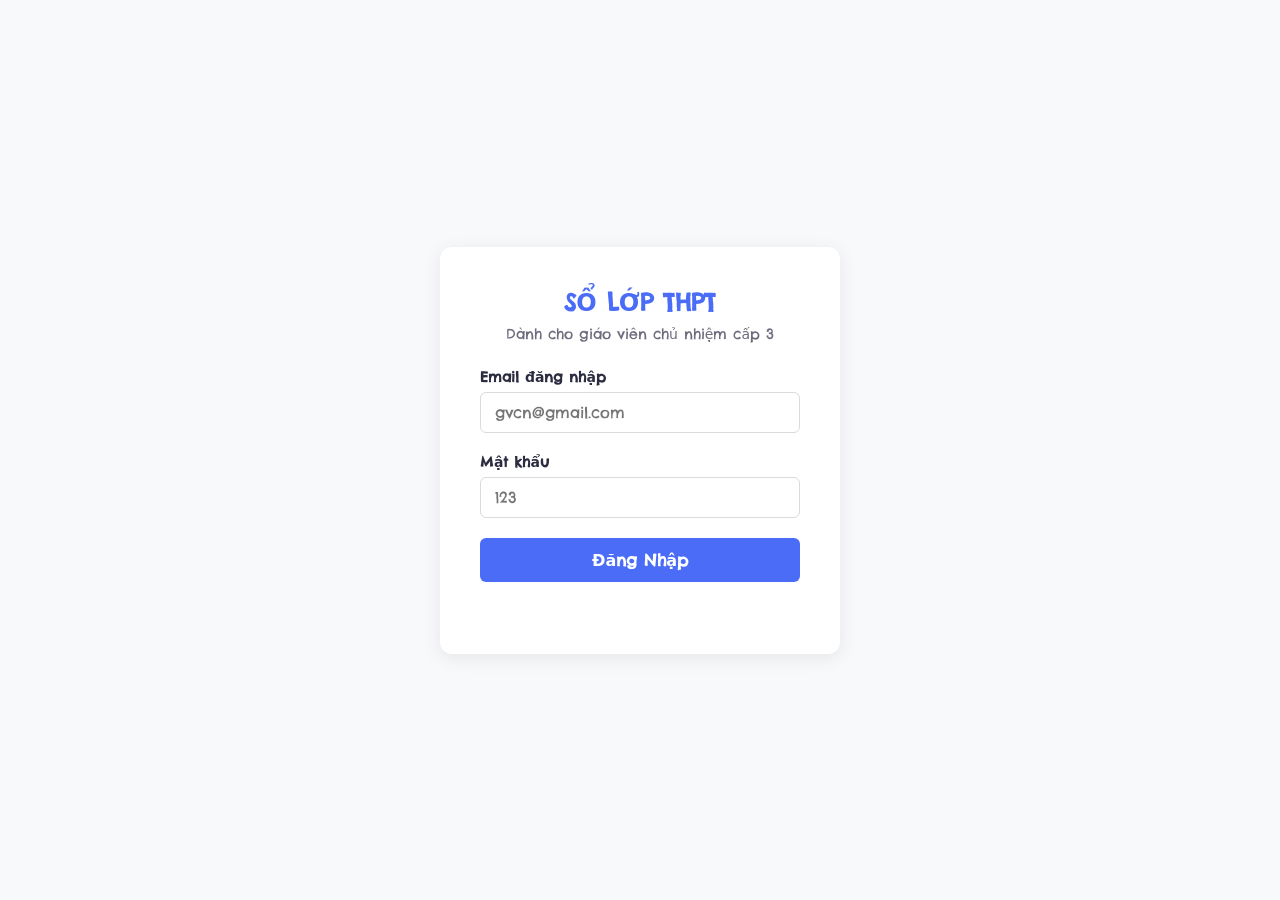
<file: student_grade_management/index.html>
<!DOCTYPE html>
<html lang="vi">
<head>
    <meta charset="UTF-8">
    <meta name="viewport" content="width=device-width, initial-scale=1.0">
    <title>Đăng Nhập - Sổ Lớp THPT</title>
    <link rel="preconnect" href="https://fonts.googleapis.com">
    <link rel="preconnect" href="https://fonts.gstatic.com" crossorigin>
    <link href="https://fonts.googleapis.com/css2?family=Be+Vietnam+Pro:wght@400;500;600;700&family=Chelsea+Market&display=swap" rel="stylesheet">
    <link rel="stylesheet" href="css/style.css">
    <link rel="stylesheet" href="css/auth.css">
</head>
<body>

    <div class="auth-wrapper">
        <div class="auth-card">
            <div class="auth-header">
                <h2>SỔ LỚP THPT</h2>
                <p>Dành cho giáo viên chủ nhiệm cấp 3</p>
            </div>

            <form id="loginForm">
                <div class="input-group">
                    <label for="email">Email đăng nhập</label>
                    <input type="email" id="email" required placeholder="gvcn@gmail.com">
                </div>

                <div class="input-group">
                    <label for="password">Mật khẩu</label>
                    <input type="password" id="password" required placeholder="123">
                </div>

                <button type="submit" class="btn-login">Đăng Nhập</button>
                <p id="authError" class="error-msg"></p>
            </form>
        </div>
    </div>

    <script type="module" src="js/main.js"></script>
</body>
</html>
</file>
<file: student_grade_management/css/style.css>
/* Thiết lập chung cho toàn bộ dự án */
:root {
    --primary: #4a6cf7;
    --primary-hover: #3b5ad9;
    --danger: #ea5455;
    --dark: #2b2c40;
    --gray-bg: #f8f9fa;
    --border-color: #dbdade;
}

* {
    box-sizing: border-box;
    margin: 0;
    padding: 0;
    
    /* ĐỔI DÒNG NÀY: Dùng font Chelsea Market mới lấy về */
    font-family: "Chelsea Market", system-ui;
}

body {
    background-color: var(--gray-bg);
    color: var(--dark);
}
</file>
<file: student_grade_management/css/auth.css>
.auth-wrapper {
    display: flex;
    justify-content: center;
    align-items: center;
    min-height: 100vh;
}

.auth-card {
    background: #ffffff;
    padding: 40px;
    width: 100%;
    max-width: 400px;
    border-radius: 12px;
    box-shadow: 0 4px 18px rgba(75, 70, 92, 0.1);
}

.auth-header {
    text-align: center;
    margin-bottom: 25px;
}

.auth-header h2 {
    color: var(--primary);
    font-size: 24px;
    margin-bottom: 8px;
}

.auth-header p {
    color: #6f6b7d;
    font-size: 14px;
}

.input-group {
    margin-bottom: 20px;
}

.input-group label {
    display: block;
    margin-bottom: 6px;
    font-size: 14px;
    font-weight: 600;
}

.input-group input {
    width: 100%;
    padding: 10px 14px;
    border: 1px solid var(--border-color);
    border-radius: 6px;
    outline: none;
    font-size: 15px;
    transition: border-color 0.2s;
}

.input-group input:focus {
    border-color: var(--primary);
}

.btn-login {
    width: 100%;
    padding: 12px;
    background-color: var(--primary);
    color: white;
    border: none;
    border-radius: 6px;
    font-size: 16px;
    font-weight: 600;
    cursor: pointer;
    transition: background-color 0.2s;
}

.btn-login:hover {
    background-color: var(--primary-hover);
}

.error-msg {
    color: var(--danger);
    font-size: 14px;
    margin-top: 12px;
    text-align: center;
    min-height: 20px;
}
</file>
<file: student_grade_management/css/dashboard.css>
.top-navbar {
    background-color: #ffffff;
    height: 65px;
    display: flex;
    justify-content: space-between;
    align-items: center;
    padding: 0 24px;
    box-shadow: 0 2px 4px rgba(0,0,0,0.05);
    position: sticky;
    top: 0;
    z-index: 100;
}

.logo h3 {
    color: var(--primary);
    font-weight: 700;
    letter-spacing: 1px;
}

.user-profile {
    display: flex;
    align-items: center;
    gap: 15px;
}

.btn-logout {
    background-color: var(--danger);
    color: white;
    border: none;
    padding: 8px 16px;
    border-radius: 6px;
    font-weight: 600;
    cursor: pointer;
}

.dashboard-container {
    display: flex;
    min-height: calc(100vh - 65px);
}

/* Sidebar bên trái */
.sidebar {
    width: 260px;
    background-color: #ffffff;
    border-right: 1px solid var(--border-color);
    padding: 20px 0;
}

.menu-list {
    list-style: none;
}

.class-badge {
    padding: 12px 24px;
    margin-bottom: 10px;
    font-size: 13px;
    font-weight: 600;
    color: var(--primary);
    border-bottom: 1px solid var(--border-color);
}

.info-text {
    font-size: 14px;
    color: #666;
    margin-bottom: 12px;
}

.menu-item a {
    display: block;
    padding: 12px 24px;
    color: #6f6b7d;
    text-decoration: none;
    font-weight: 500;
    transition: all 0.2s;
}

.menu-item:hover a, .menu-item.active a {
    background-color: rgba(74, 108, 247, 0.1);
    color: var(--primary);
    border-left: 4px solid var(--primary);
}

/* Khu vực nội dung bên phải */
.main-content {
    flex: 1;
    padding: 30px;
}

.content-header {
    margin-bottom: 25px;
}

.content-header h2 {
    font-size: 24px;
    margin-bottom: 5px;
}

.content-header p {
    color: #b4b2bc;
    font-size: 14px;
}

.card {
    background: #ffffff;
    padding: 24px;
    border-radius: 8px;
    box-shadow: 0 2px 6px rgba(0,0,0,0.02);
}

/* Chia không gian workspace thành 2 bên */
.workspace {
    display: flex;
    gap: 20px;
    align-items: flex-start;
}

.form-card {
    flex: 1;
    max-width: 350px;
}

.table-card {
    flex: 2;
    overflow-x: auto;
}

.form-card h3 {
    margin-bottom: 20px;
    font-size: 18px;
    color: var(--dark);
}

.form-group {
    margin-bottom: 15px;
}

.form-group label {
    display: block;
    font-size: 13px;
    font-weight: 600;
    margin-bottom: 6px;
}

.form-group input {
    width: 100%;
    padding: 10px;
    border: 1px solid var(--border-color);
    border-radius: 6px;
    outline: none;
}

.form-group input:focus,
.form-group select:focus {
    border-color: var(--primary);
}

.form-group input.input-error {
    border-color: var(--danger);
    background-color: #fff5f5;
}

.form-group select {
    width: 100%;
    padding: 10px;
    border: 1px solid var(--border-color);
    border-radius: 6px;
    outline: none;
    background: #fff;
}

.form-error {
    color: var(--danger);
    font-size: 13px;
    min-height: 18px;
    margin-bottom: 8px;
}

.view-panel {
    display: none;
}

.view-panel.active {
    display: block;
}

.stats-grid {
    display: grid;
    grid-template-columns: repeat(4, 1fr);
    gap: 16px;
}

.stat-card {
    background: #fff;
    padding: 20px;
    border-radius: 8px;
    box-shadow: 0 2px 6px rgba(0,0,0,0.04);
    text-align: center;
}

.stat-card span {
    display: block;
    font-size: 13px;
    color: #888;
    margin-bottom: 8px;
}

.stat-card strong {
    font-size: 28px;
    color: var(--primary);
}

@media (max-width: 768px) {
    .dashboard-container { flex-direction: column; }
    .sidebar { width: 100%; border-right: none; border-bottom: 1px solid var(--border-color); }
    .workspace { flex-direction: column; }
    .form-card { max-width: 100%; }
    .stats-grid { grid-template-columns: repeat(2, 1fr); }
}

.form-actions {
    display: flex;
    gap: 10px;
    margin-top: 20px;
}

.btn-submit {
    flex: 1;
    background-color: var(--primary);
    color: white;
    padding: 10px;
    border: none;
    border-radius: 6px;
    font-weight: 600;
    cursor: pointer;
}

.btn-cancel {
    background-color: #a8aaad;
    color: white;
    padding: 10px;
    border: none;
    border-radius: 6px;
    font-weight: 600;
    cursor: pointer;
}

/* Style cho bảng danh sách */
table {
    width: 100%;
    border-collapse: collapse;
    text-align: left;
}

table th, table td {
    padding: 12px 15px;
    border-bottom: 1px solid var(--border-color);
    font-size: 14px;
}

table th {
    background-color: #f8f9fa;
    color: #5d596c;
    font-weight: 600;
}

table tr:hover {
    background-color: #fcfcfd;
}

.action-btns {
    display: flex;
    gap: 8px;
    justify-content: center;
}

.btn-table-edit {
    background-color: #ffab00;
    color: white;
    padding: 5px 10px;
    border: none;
    border-radius: 4px;
    font-size: 12px;
    font-weight: 600;
    cursor: pointer;
}

.btn-table-delete {
    background-color: var(--danger);
    color: white;
    padding: 5px 10px;
    border: none;
    border-radius: 4px;
    font-size: 12px;
    font-weight: 600;
    cursor: pointer;
}

/* Trang trí nút nhập điểm và các nhãn xếp loại */
.btn-table-grade {
    background-color: var(--primary);
    color: white;
    padding: 5px 8px;
    border: none;
    border-radius: 4px;
    font-size: 12px;
    font-weight: 600;
    cursor: pointer;
}
.badge-gpa {
    font-weight: 700;
    color: var(--primary);
}
.badge-rank {
    padding: 4px 8px;
    border-radius: 4px;
    font-size: 12px;
    font-weight: 600;
}
/* Màu chuẩn cho các danh hiệu học lực */
.badge-rank.Giỏi { background-color: rgba(40, 167, 69, 0.1); color: #28a745; }
.badge-rank.Khá { background-color: rgba(255, 193, 7, 0.1); color: #ff9f43; }
.badge-rank.Trung-Bình, .badge-rank.Trung { background-color: rgba(108, 117, 125, 0.1); color: #6c757d; }
.badge-rank.Yếu { background-color: rgba(220, 53, 69, 0.1); color: var(--danger); }
.badge-rank.Chưa-có-điểm { background-color: rgba(108, 117, 125, 0.08); color: #adb5bd; font-style: italic; }

/* Style cho Hộp thoại Popup (Modal) */
.modal {
    display: none; /* Mặc định là ẩn đi */
    position: fixed;
    z-index: 1000;
    left: 0;
    top: 0;
    width: 100%;
    height: 100%;
    background-color: rgba(0, 0, 0, 0.5); /* Nền tối mờ phía sau */
    justify-content: center;
    align-items: center;
}

.modal-content {
    background-color: #ffffff;
    padding: 25px;
    border-radius: 8px;
    width: 100%;
    max-width: 350px;
    box-shadow: 0 4px 12px rgba(0,0,0,0.15);
    animation: fadeIn 0.3s ease;
}

@keyframes fadeIn {
    from { transform: translateY(-20px); opacity: 0; }
    to { transform: translateY(0); opacity: 1; }
}

.modal-header {
    display: flex;
    justify-content: space-between;
    align-items: center;
    margin-bottom: 20px;
    border-bottom: 1px solid var(--border-color);
    padding-bottom: 10px;
}

.close-btn {
    font-size: 24px;
    font-weight: bold;
    cursor: pointer;
    color: #a8aaad;
}

.close-btn:hover {
    color: var(--danger);
}

/* Style cho tab nội dung và các thẻ widget báo cáo */
.tab-content {
    animation: fadeIn 0.2s ease;
}

.report-widgets {
    display: flex;
    gap: 20px;
}

.widget-card {
    flex: 1;
    background: #ffffff;
    padding: 20px;
    border-radius: 8px;
    box-shadow: 0 2px 6px rgba(0,0,0,0.02);
    border-left: 5px solid #a8aaad;
}

.widget-card h4 {
    color: #6f6b7d;
    font-size: 14px;
    margin-bottom: 10px;
    font-weight: 500;
}

.widget-card h2 {
    font-size: 28px;
    color: #5d596c;
}

/* Đổi màu sắc cho từng loại thẻ số liệu */
.widget-card.unique-students { border-left-color: var(--primary); }
.widget-card.status-good { border-left-color: #28a745; }
.widget-card.status-normal { border-left-color: #ff9f43; }

/* Style cho bảng thời khóa biểu */
.schedule-container table {
    border-collapse: collapse;
    width: 100%;
}

.schedule-container th, .schedule-container td {
    border: 1px solid #e6e6e6;
    padding: 15px 10px;
    text-align: center;
}

.schedule-container td:first-child {
    background-color: #f8f9fa;
    color: #5d596c;
}

.schedule-container tbody tr:hover {
    background-color: #f8f9fa; /* Hiệu ứng highlight nhẹ khi di chuột qua hàng */
}
/* Thu nhỏ riêng nút Chỉnh sửa / Lưu thời khóa biểu */
#btnEditSchedule {
    flex: none !important; /* KHÓA CHÍNH: Ngăn không cho nút tự dãn dài ra */
    width: auto !important; /* Ép nút co lại vừa khít chữ */
    font-size: 13px;       /* Chữ nhỏ lại một chút */
    padding: 6px 14px;     /* Bóp gọn khoảng cách đệm trên/dưới và trái/phải */
    height: fit-content;   /* Chiều cao vừa vặn */
    border-radius: 4px;    /* Bo góc nhẹ cho tinh tế */
}

#btnEditSchedule:hover {
    opacity: 0.9;
    cursor: pointer;
}
</file>
